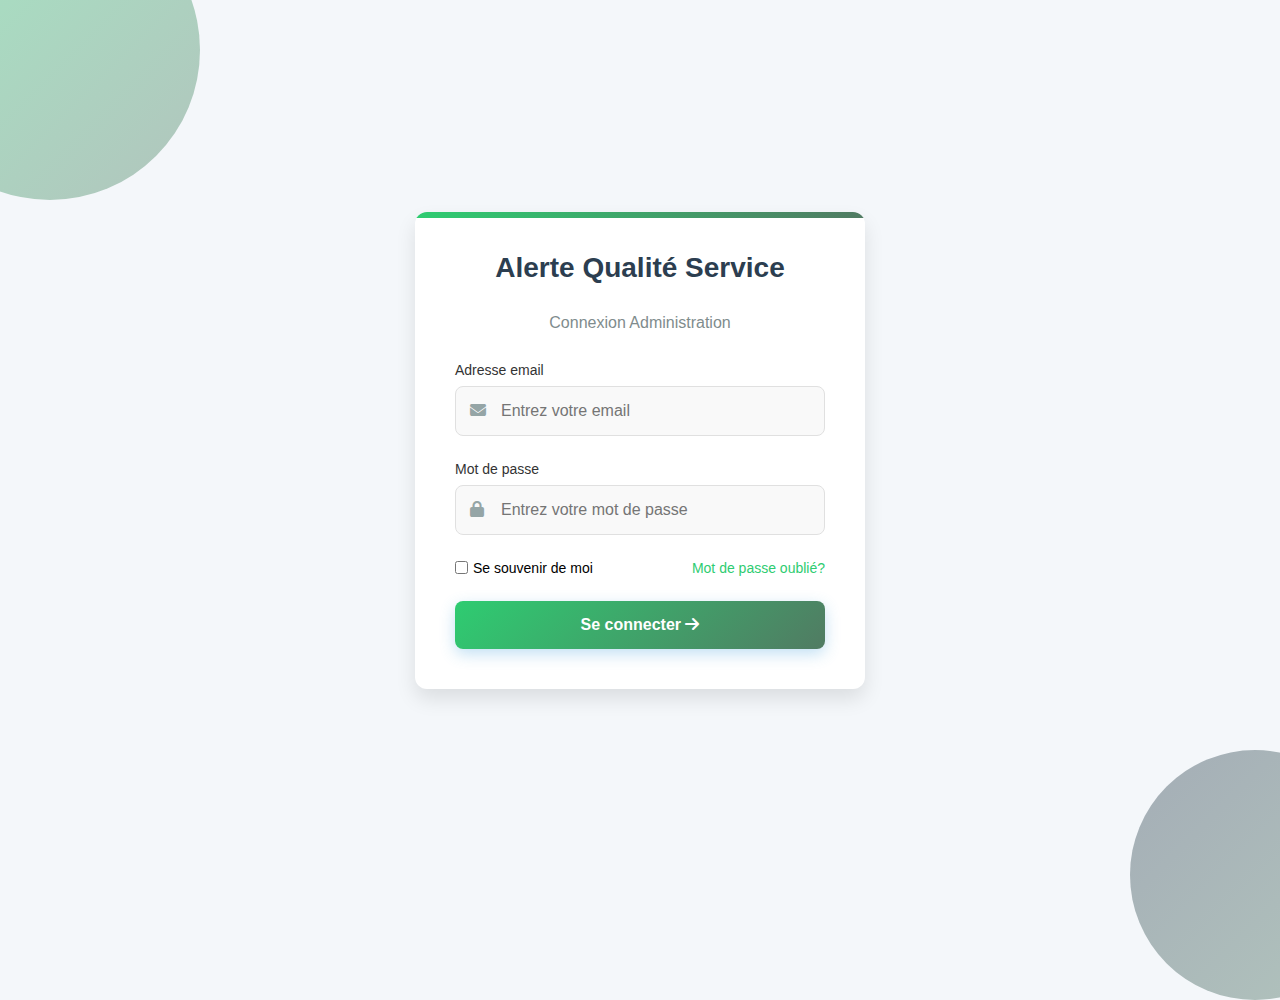
<file: login.html>
<!DOCTYPE html>
<html lang="fr">
<head>
    <meta charset="UTF-8">
    <meta name="viewport" content="width=device-width, initial-scale=1.0">
    <title>Connexion - Alerte-Qualité-Services Admin</title>
    <link rel="stylesheet" href="https://cdnjs.cloudflare.com/ajax/libs/font-awesome/6.4.0/css/all.min.css">
    <style>
        :root {
            --primary-color: #2ecc71;
            --primary-dark: #0c4725b7;
            --secondary-color: #2c3e50;
            --background-color: #f4f7fa;
            --text-color: #333;
            --error-color: #e74c3c;
            --success-color: #2ecc71;
            --shadow: 0 10px 20px rgba(0,0,0,0.1);
            --border-radius: 12px;
        }
        
        * {
            margin: 0;
            padding: 0;
            box-sizing: border-box;
            font-family: 'Segoe UI', Tahoma, Geneva, Verdana, sans-serif;
        }
        
        body {
            background: var(--background-color);
            display: flex;
            justify-content: center;
            align-items: center;
            min-height: 100vh;
            position: relative;
            overflow: hidden;
        }
        
        body::before {
            content: '';
            position: absolute;
            top: -100px;
            left: -100px;
            width: 300px;
            height: 300px;
            border-radius: 50%;
            background: linear-gradient(135deg, var(--primary-color), var(--primary-dark));
            opacity: 0.4;
            z-index: -1;
        }
        
        body::after {
            content: '';
            position: absolute;
            bottom: -100px;
            right: -100px;
            width: 250px;
            height: 250px;
            border-radius: 50%;
            background: linear-gradient(135deg, var(--secondary-color), var(--primary-dark));
            opacity: 0.4;
            z-index: -1;
        }

        .login-container {
            width: 100%;
            max-width: 450px;
            padding: 40px;
            background: white;
            border-radius: var(--border-radius);
            box-shadow: var(--shadow);
            position: relative;
            z-index: 1;
            overflow: hidden;
        }
        
        .login-container::before {
            content: '';
            position: absolute;
            top: 0;
            left: 0;
            right: 0;
            height: 6px;
            background: linear-gradient(90deg, var(--primary-color), var(--primary-dark));
            z-index: 2;
        }
        
        .logo {
            text-align: center;
            margin-bottom: 30px;
        }
        
        .logo-icon {
            font-size: 48px;
            background: linear-gradient(135deg, var(--primary-color), var(--primary-dark));
            -webkit-background-clip: text;
            -webkit-text-fill-color: transparent;
            margin-bottom: 15px;
            display: inline-block;
        }
        
        h2 {
            text-align: center;
            color: var(--secondary-color);
            font-size: 28px;
            margin-bottom: 30px;
            font-weight: 600;
        }
        
        .subtitle {
            text-align: center;
            color: #7f8c8d;
            font-size: 16px;
            margin-bottom: 30px;
        }
        
        .login-form {
            display: flex;
            flex-direction: column;
            gap: 25px;
        }
        
        .form-group {
            display: flex;
            flex-direction: column;
            gap: 8px;
            position: relative;
        }
        
        .form-group label {
            font-weight: 500;
            color: var(--text-color);
            font-size: 14px;
            transition: all 0.3s ease;
        }
        
        .form-group input {
            padding: 15px 15px 15px 45px;
            border: 1px solid #e0e0e0;
            border-radius: 8px;
            font-size: 16px;
            transition: all 0.3s ease;
            background-color: #f9f9f9;
        }
        
        .form-group input:focus {
            outline: none;
            border-color: var(--primary-color);
            box-shadow: 0 0 0 3px rgba(52, 152, 219, 0.2);
            background-color: white;
        }
        
        .form-group i {
            position: absolute;
            left: 15px;
            top: 40px;
            color: #95a5a6;
            transition: all 0.3s ease;
        }
        
        .form-group input:focus + i {
            color: var(--primary-color);
        }
        
        .remember-forgot {
            display: flex;
            justify-content: space-between;
            align-items: center;
            font-size: 14px;
        }
        
        .remember {
            display: flex;
            align-items: center;
            gap: 5px;
        }
        
        .remember input {
            accent-color: var(--primary-color);
        }
        
        .forgot-password {
            color: var(--primary-color);
            text-decoration: none;
            transition: all 0.3s ease;
        }
        
        .forgot-password:hover {
            color: var(--primary-dark);
            text-decoration: underline;
        }
        
        .btn-login {
            background: linear-gradient(135deg, var(--primary-color), var(--primary-dark));
            color: white;
            padding: 15px;
            border: none;
            border-radius: 8px;
            cursor: pointer;
            font-size: 16px;
            font-weight: 600;
            transition: all 0.3s ease;
            box-shadow: 0 5px 15px rgba(52, 152, 219, 0.3);
        }
        
        .btn-login:hover {
            transform: translateY(-2px);
            box-shadow: 0 7px 20px rgba(52, 152, 219, 0.4);
        }
        
        .btn-login:active {
            transform: translateY(0);
            box-shadow: 0 3px 10px rgba(52, 152, 219, 0.3);
        }
        
        .error-message {
            color: var(--error-color);
            text-align: center;
            margin-top: 15px;
            display: none;
            padding: 10px;
            background: rgba(231, 76, 60, 0.1);
            border-radius: 5px;
            font-size: 14px;
        }
        
        @media (max-width: 768px) {
            .login-container {
                padding: 30px 20px;
                margin: 20px;
                border-radius: 10px;
            }
            
            h2 {
                font-size: 24px;
            }
            
            .logo-icon {
                font-size: 40px;
            }
        }
        
        /* Animation */
        @keyframes fadeIn {
            from { opacity: 0; transform: translateY(20px); }
            to { opacity: 1; transform: translateY(0); }
        }
        
        .login-container {
            animation: fadeIn 0.6s ease-in-out;
        }
    </style>
</head>
<body>
    <div class="login-container">
        <div class="logo">
            <h2>Alerte Qualité Service</h2>
            <p class="subtitle">Connexion Administration</p>
        </div>
        
        <form id="loginForm" class="login-form">
            <div class="form-group">
                <label for="email">Adresse email</label>
                <input type="email" id="email" name="email" placeholder="Entrez votre email" required>
                <i class="fas fa-envelope"></i>
            </div>
            
            <div class="form-group">
                <label for="password">Mot de passe</label>
                <input type="password" id="password" name="password" placeholder="Entrez votre mot de passe" required>
                <i class="fas fa-lock"></i>
            </div>
            
            <div class="remember-forgot">
                <div class="remember">
                    <input type="checkbox" id="remember">
                    <label for="remember">Se souvenir de moi</label>
                </div>
                <a href="#" class="forgot-password">Mot de passe oublié?</a>
            </div>
            
            <button type="submit" class="btn-login">
                Se connecter <i class="fas fa-arrow-right"></i>
            </button>
            
            <div id="errorMessage" class="error-message"></div>
        </form>
    </div>

    <script>
        document.getElementById('loginForm').addEventListener('submit', function(e) {
            e.preventDefault();
            
            const formData = {
                email: document.getElementById('email').value,
                password: document.getElementById('password').value
            };

            // Effet visuel pour le bouton lors de l'envoi
            const button = document.querySelector('.btn-login');
            button.innerHTML = '<i class="fas fa-spinner fa-spin"></i> Connexion en cours...';
            button.disabled = true;

            fetch('backend/controllers/AuthController.php', {
                method: 'POST',
                headers: {
                    'Content-Type': 'application/json'
                },
                body: JSON.stringify(formData)
            })
            .then(response => response.json())
            .then(data => {
                if(data.token) {
                    // Effet de succès
                    button.innerHTML = '<i class="fas fa-check"></i> Connecté!';
                    button.style.background = 'linear-gradient(135deg, var(--success-color), #27ae60)';
                    
                    setTimeout(() => {
                        localStorage.setItem('adminToken', data.token);
                        window.location.href = 'admin.html';
                    }, 1000);
                } else {
                    // Réinitialiser le bouton
                    button.innerHTML = 'Se connecter <i class="fas fa-arrow-right"></i>';
                    button.disabled = false;
                    
                    // Afficher l'erreur
                    const errorEl = document.getElementById('errorMessage');
                    errorEl.style.display = 'block';
                    errorEl.innerHTML = `<i class="fas fa-exclamation-circle"></i> ${data.message || 'Identifiants incorrects'}`;
                    
                    // Animation d'erreur sur les champs
                    document.getElementById('email').style.borderColor = 'var(--error-color)';
                    document.getElementById('password').style.borderColor = 'var(--error-color)';
                    
                    setTimeout(() => {
                        document.getElementById('email').style.borderColor = '#e0e0e0';
                        document.getElementById('password').style.borderColor = '#e0e0e0';
                    }, 3000);
                }
            })
            .catch(error => {
                console.error('Erreur:', error);
                
                // Réinitialiser le bouton
                button.innerHTML = 'Se connecter <i class="fas fa-arrow-right"></i>';
                button.disabled = false;
                
                // Afficher l'erreur
                document.getElementById('errorMessage').style.display = 'block';
                document.getElementById('errorMessage').innerHTML = '<i class="fas fa-exclamation-triangle"></i> Problème de connexion au serveur';
            });
        });
        
        // Animation des champs lors du focus
        const inputs = document.querySelectorAll('input');
        inputs.forEach(input => {
            input.addEventListener('focus', function() {
                this.parentElement.querySelector('label').style.color = 'var(--primary-color)';
            });
            
            input.addEventListener('blur', function() {
                this.parentElement.querySelector('label').style.color = 'var(--text-color)';
            });
        });
    </script>
</body>
</html>
</file>
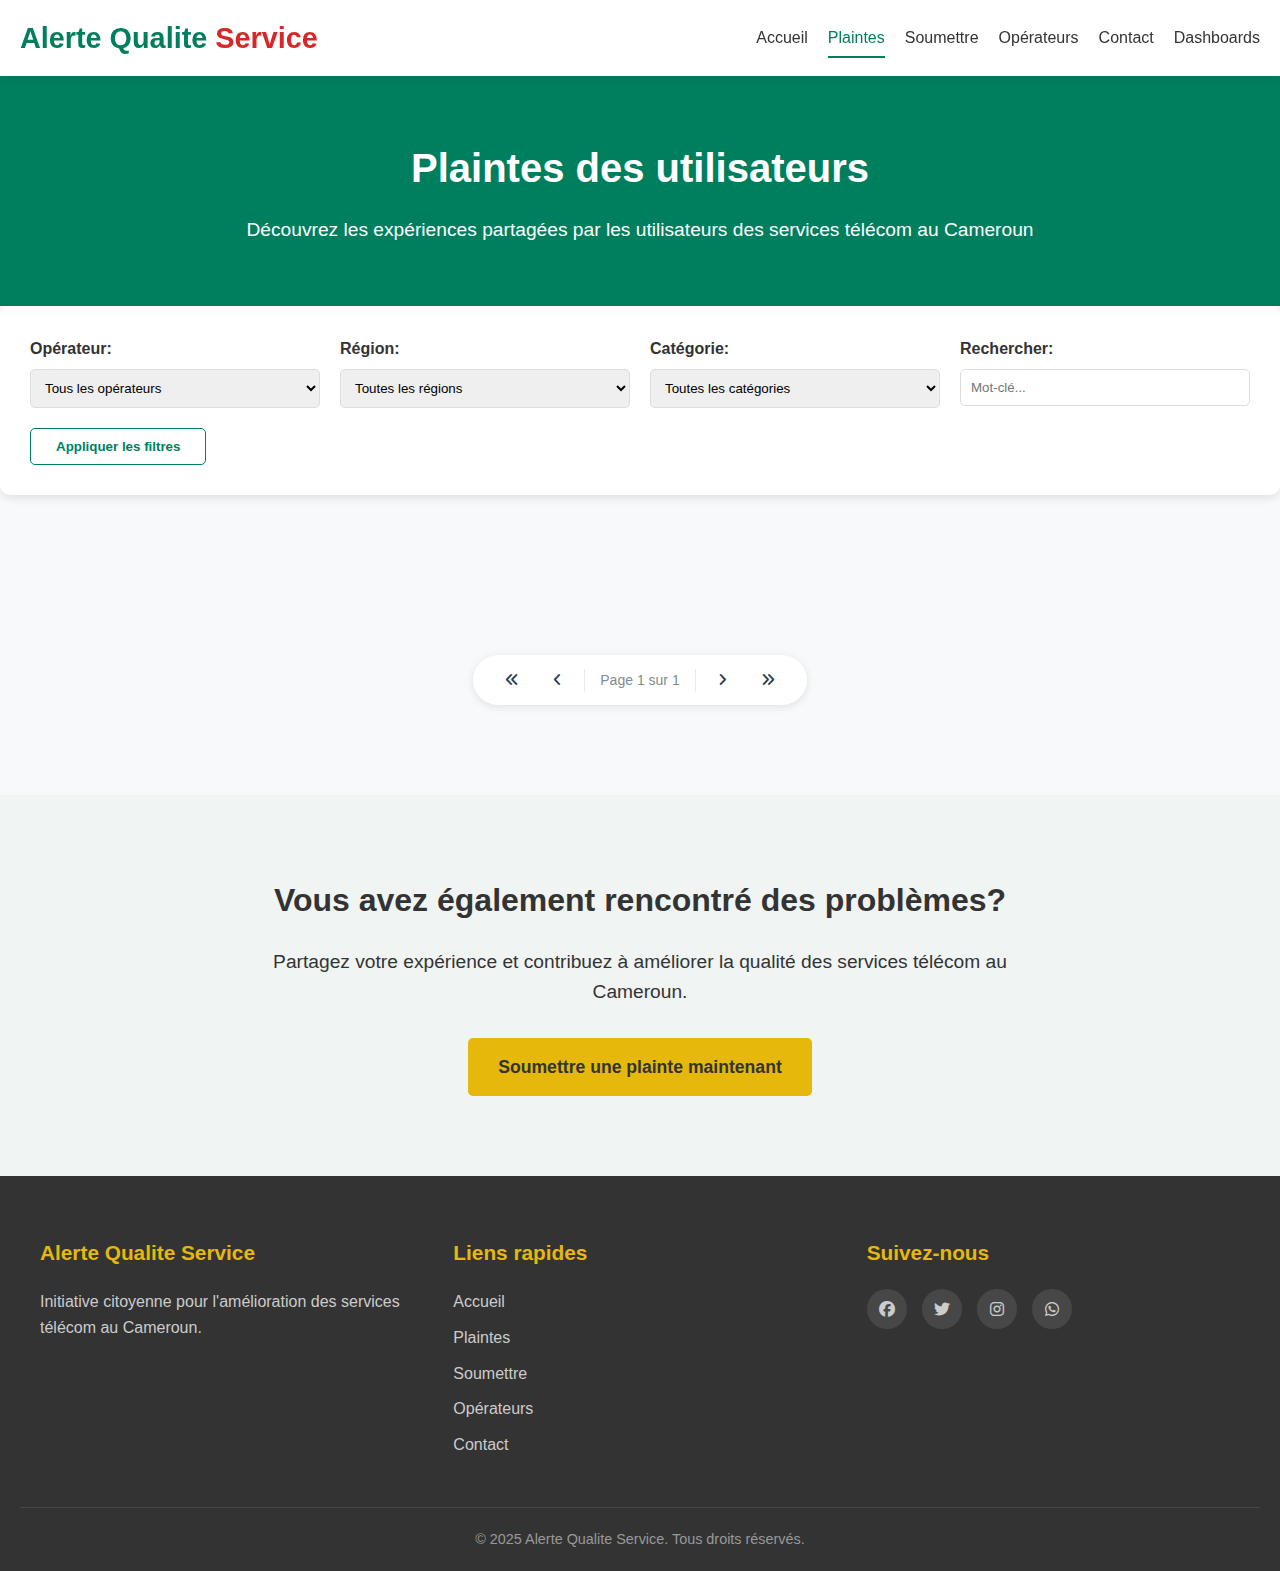
<file: plaintes.html>
<!DOCTYPE html>
<html lang="fr">
<head>
    <meta charset="UTF-8">
    <meta name="viewport" content="width=device-width, initial-scale=1.0">
    <title>Plaintes - Alerte Qualite Service</title>
    <link rel="stylesheet" href="styles.css">
    <link rel="stylesheet" href="https://cdnjs.cloudflare.com/ajax/libs/font-awesome/6.4.0/css/all.min.css">
    <style>
        /* Styles existants */
        /* ... existing code ... */

        /* Styles pour les réactions */
        .reaction-buttons {
            display: flex;
            gap: 15px;
            margin-top: 15px;
            padding: 10px;
            background: #f8f9fa;
            border-radius: 10px;
            box-shadow: 0 2px 4px rgba(0,0,0,0.05);
        }

        .reaction-button {
            display: flex;
            align-items: center;
            gap: 8px;
            padding: 8px 16px;
            border: 2px solid transparent;
            border-radius: 25px;
            cursor: pointer;
            transition: all 0.3s cubic-bezier(0.4, 0, 0.2, 1);
            font-size: 14px;
            font-weight: 500;
            background: white;
            box-shadow: 0 2px 4px rgba(0,0,0,0.05);
        }

        .reaction-button:hover {
            transform: translateY(-2px);
            box-shadow: 0 4px 8px rgba(0,0,0,0.1);
        }

        .reaction-button.like {
            color: #28a745;
            border-color: #28a745;
        }

        .reaction-button.dislike {
            color: #dc3545;
            border-color: #dc3545;
        }

        .reaction-button.active {
            color: white;
        }

        .reaction-button.like.active {
            background: #28a745;
        }

        .reaction-button.dislike.active {
            background: #dc3545;
        }

        .reaction-button i {
            font-size: 18px;
            transition: transform 0.3s ease;
        }

        .reaction-button:hover i {
            transform: scale(1.2);
        }

        .reaction-count {
            font-weight: 600;
            min-width: 24px;
            text-align: center;
            padding: 2px 6px;
            border-radius: 12px;
            background: rgba(0,0,0,0.05);
            transition: all 0.3s ease;
        }

        .reaction-button.active .reaction-count {
            background: rgba(255,255,255,0.2);
        }

        .reaction-stats {
            display: flex;
            gap: 20px;
            margin-top: 8px;
            font-size: 13px;
            color: #6c757d;
            padding: 0 10px;
        }

        .reaction-stats span {
            display: flex;
            align-items: center;
            gap: 5px;
        }

        .reaction-stats i {
            font-size: 14px;
        }

        /* Animation pour les réactions */
        @keyframes reactionPop {
            0% { transform: scale(1); }
            50% { transform: scale(1.2); }
            100% { transform: scale(1); }
        }

        .reaction-button:active i {
            animation: reactionPop 0.3s ease;
        }

        /* Style pour le conteneur des réactions */
        .complaint-reactions {
            margin-top: 15px;
            padding: 15px;
            background: #ffffff;
            border-radius: 10px;
            box-shadow: 0 2px 8px rgba(0,0,0,0.05);
        }

        /* Styles pour les commentaires */
        .complaint-comments {
            margin-top: 15px;
            padding: 15px;
            background: #f0f7ff;
            border-radius: 8px;
            box-shadow: 0 2px 8px rgba(0,0,0,0.05);
            border: 1px solid #e1eeff;
        }

        .complaint-comments h4 {
            color: #1a73e8;
            font-size: 16px;
            margin-bottom: 10px;
            padding-bottom: 8px;
            border-bottom: 2px solid #e1eeff;
            display: flex;
            align-items: center;
            gap: 6px;
        }

        .complaint-comments h4 i {
            color: #1a73e8;
        }

        .comments-list {
            max-height: 200px;
            overflow-y: auto;
            padding-right: 8px;
            margin-bottom: 15px;
        }

        .comments-list::-webkit-scrollbar {
            width: 4px;
        }

        .comments-list::-webkit-scrollbar-track {
            background: #f1f1f1;
            border-radius: 4px;
        }

        .comments-list::-webkit-scrollbar-thumb {
            background: #c1c1c1;
            border-radius: 4px;
        }

        .comment {
            background: #ffffff;
            border-radius: 8px;
            padding: 10px;
            margin-bottom: 10px;
            transition: transform 0.2s ease;
            border-left: 3px solid #1a73e8;
            box-shadow: 0 1px 3px rgba(26, 115, 232, 0.1);
        }

        .comment:hover {
            transform: translateX(5px);
            box-shadow: 0 4px 8px rgba(26, 115, 232, 0.15);
        }

        .comment-header {
            margin-bottom: 6px;
        }

        .comment-header strong {
            font-size: 14px;
        }

        .comment-header small {
            font-size: 11px;
        }

        .comment-content {
            font-size: 13px;
            padding: 8px;
            line-height: 1.4;
        }

        .comment-form {
            background: #ffffff;
            padding: 12px;
            border-radius: 8px;
            box-shadow: 0 1px 3px rgba(26, 115, 232, 0.1);
            border: 1px solid #e1eeff;
        }

        .comment-form input,
        .comment-form textarea {
            padding: 8px;
            margin-bottom: 10px;
            font-size: 13px;
        }

        .comment-form textarea {
            min-height: 60px;
        }

        .comment-form button {
            padding: 8px 15px;
            font-size: 13px;
        }

        .no-comments {
            padding: 12px;
            font-size: 13px;
        }

        .no-comments i {
            font-size: 20px;
            margin-bottom: 6px;
        }

        /* Animation pour les nouveaux commentaires */
        @keyframes slideIn {
            from {
                opacity: 0;
                transform: translateY(20px);
            }
            to {
                opacity: 1;
                transform: translateY(0);
            }
        }

        .comment.new-comment {
            animation: slideIn 0.3s ease-out;
        }

        /* Styles pour la pagination */
        .pagination-container {
            display: flex;
            justify-content: center;
            align-items: center;
            margin: 30px 0;
            gap: 15px;
        }

        .pagination {
            display: flex;
            align-items: center;
            gap: 10px;
            background: white;
            padding: 10px 20px;
            border-radius: 50px;
            box-shadow: 0 2px 8px rgba(0,0,0,0.1);
        }

        .pagination-button {
            background: none;
            border: none;
            color: #2c3e50;
            padding: 8px 12px;
            border-radius: 8px;
            cursor: pointer;
            transition: all 0.3s ease;
            font-weight: 500;
            display: flex;
            align-items: center;
            gap: 5px;
        }

        .pagination-button:hover:not(:disabled) {
            background: #f8f9fa;
            transform: translateY(-2px);
        }

        .pagination-button:disabled {
            color: #bdc3c7;
            cursor: not-allowed;
        }

        .pagination-button.active {
            background: #3498db;
            color: white;
        }

        .pagination-button i {
            font-size: 14px;
        }

        .page-info {
            color: #7f8c8d;
            font-size: 14px;
            padding: 0 15px;
            border-left: 1px solid #e9ecef;
            border-right: 1px solid #e9ecef;
        }

        .items-per-page {
            display: flex;
            align-items: center;
            gap: 10px;
            background: white;
            padding: 8px 15px;
            border-radius: 8px;
            box-shadow: 0 2px 8px rgba(0,0,0,0.1);
        }

        .items-per-page select {
            border: 1px solid #e9ecef;
            padding: 5px 10px;
            border-radius: 6px;
            font-size: 14px;
            color: #2c3e50;
            cursor: pointer;
            transition: all 0.3s ease;
        }

        .items-per-page select:focus {
            border-color: #3498db;
            outline: none;
            box-shadow: 0 0 0 3px rgba(52, 152, 219, 0.1);
        }

        .loading-overlay {
            position: fixed;
            top: 0;
            left: 0;
            right: 0;
            bottom: 0;
            background: rgba(255, 255, 255, 0.8);
            display: flex;
            justify-content: center;
            align-items: center;
            z-index: 1000;
            opacity: 0;
            visibility: hidden;
            transition: all 0.3s ease;
        }

        .loading-overlay.active {
            opacity: 1;
            visibility: visible;
        }

        .loading-spinner {
            width: 50px;
            height: 50px;
            border: 3px solid #f3f3f3;
            border-top: 3px solid #3498db;
            border-radius: 50%;
            animation: spin 1s linear infinite;
        }

        @keyframes spin {
            0% { transform: rotate(0deg); }
            100% { transform: rotate(360deg); }
        }
    </style>
</head>
<body>
    <header>
        <div class="logo">
            <h1>Alerte Qualite <span>Service</span></h1>
        </div>
        <nav>
            <div class="menu-toggle">
                <i class="fas fa-bars"></i>
            </div>
            <ul class="nav-menu">
                <li><a href="index.html">Accueil</a></li>
                <li><a href="plaintes.html" class="active">Plaintes</a></li>
                <li><a href="soumettre.html">Soumettre</a></li>
                <li><a href="operateurs.html">Opérateurs</a></li>
                <li><a href="contact.html">Contact</a></li>
                <li><a href="login.html">Dashboards</a></li>
            </ul>
        </nav>
    </header>

    <div class="page-header">
        <h2>Plaintes des utilisateurs</h2>
        <p>Découvrez les expériences partagées par les utilisateurs des services télécom au Cameroun</p>
    </div>

    <section class="complaints-filters">
        <div class="filter-container">
            <div class="filter-group">
                <label for="filter-operator">Opérateur:</label>
                <select id="filter-operator">
                    <option value="tous">Tous les opérateurs</option>
                    <option value="MTN">MTN Cameroun</option>
                    <option value="Orange">Orange Cameroun</option>
                    <option value="Nexttel">Nexttel</option>
                    <option value="Camtel">Camtel</option>
                    <option value="Autre">Autre</option>
                </select>
            </div>
            <div class="filter-group">
                <label for="filter-region">Région:</label>
                <select id="filter-region">
                    <option value="toutes">Toutes les régions</option>
                    <option value="Adamaoua">Adamaoua</option>
                    <option value="Centre">Centre</option>
                    <option value="Est">Est</option>
                    <option value="Extrême-Nord">Extrême-Nord</option>
                    <option value="Littoral">Littoral</option>
                    <option value="Nord">Nord</option>
                    <option value="Nord-Ouest">Nord-Ouest</option>
                    <option value="Ouest">Ouest</option>
                    <option value="Sud">Sud</option>
                    <option value="Sud-Ouest">Sud-Ouest</option>
                </select>
            </div>
            <div class="filter-group">
                <label for="filter-category">Catégorie:</label>
                <select id="filter-category">
                    <option value="toutes">Toutes les catégories</option>
                    <option value="Couverture réseau">Couverture réseau</option>
                    <option value="Vitesse Internet">Vitesse Internet</option>
                    <option value="Facturation">Facturation</option>
                    <option value="Service client">Service client</option>
                    <option value="Qualité des appels">Qualité des appels</option>
                    <option value="Données mobiles">Données mobiles</option>
                    <option value="SMS/MMS">SMS/MMS</option>
                    <option value="Coupures">Coupures de service</option>
                    <option value="Autre">Autre</option>
                </select>
            </div>
            <div class="filter-group">
                <label for="search-complaints">Rechercher:</label>
                <input type="text" id="search-complaints" placeholder="Mot-clé...">
            </div>
        </div>
        <button id="apply-filters" class="btn btn-secondary">Appliquer les filtres</button>
    </section>

    <section class="complaints-list">
        <div class="complaints-container" id="complaints-list">
            <div id="loading-indicator" style="display: none; text-align: center; padding: 20px;">
                <i class="fas fa-spinner fa-spin"></i> Chargement des plaintes...
            </div>
            <div id="error-message" style="display: none; text-align: center; padding: 20px; color: red;">
            </div>
        </div>

        <div class="pagination-container">
        <div class="pagination">
                <button class="pagination-button" id="first-page" onclick="goToPage(1)">
                    <i class="fas fa-angle-double-left"></i>
                </button>
                <button class="pagination-button" id="prev-page" onclick="goToPage(currentPage - 1)">
                    <i class="fas fa-angle-left"></i>
                </button>
                <div class="page-info">
                    Page <span id="current-page">1</span> sur <span id="total-pages">1</span>
                </div>
                <button class="pagination-button" id="next-page" onclick="goToPage(currentPage + 1)">
                    <i class="fas fa-angle-right"></i>
                </button>
                <button class="pagination-button" id="last-page" onclick="goToPage(totalPages)">
                    <i class="fas fa-angle-double-right"></i>
                </button>
            </div>
        </div>

        <div class="loading-overlay">
            <div class="loading-spinner"></div>
        </div>
    </section>

    <section class="cta">
        <h2>Vous avez également rencontré des problèmes?</h2>
        <p>Partagez votre expérience et contribuez à améliorer la qualité des services télécom au Cameroun.</p>
        <a href="soumettre.html" class="btn btn-large">Soumettre une plainte maintenant</a>
    </section>

    <footer>
        <div class="footer-container">
            <div class="footer-section">
                <h3>Alerte Qualite Service</h3>
                <p>Initiative citoyenne pour l'amélioration des services télécom au Cameroun.</p>
            </div>
            <div class="footer-section">
                <h3>Liens rapides</h3>
                <ul>
                    <li><a href="index.html">Accueil</a></li>
                    <li><a href="plaintes.html">Plaintes</a></li>
                    <li><a href="soumettre.html">Soumettre</a></li>
                    <li><a href="operateurs.html">Opérateurs</a></li>
                    <li><a href="contact.html">Contact</a></li>
                </ul>
            </div>
            <div class="footer-section">
                <h3>Suivez-nous</h3>
                <div class="social-icons">
                    <a href="#"><i class="fab fa-facebook"></i></a>
                    <a href="#"><i class="fab fa-twitter"></i></a>
                    <a href="#"><i class="fab fa-instagram"></i></a>
                    <a href="#"><i class="fab fa-whatsapp"></i></a>
                </div>
            </div>
        </div>
        <div class="copyright">
            <p>&copy; 2025 Alerte Qualite Service. Tous droits réservés.</p>
        </div>
    </footer>

    <script>
        // Variables globales pour la pagination
        let currentPage = 1;
        let totalPages = 1;
        let itemsPerPage = 2;
        let allPlaintes = [];

        // Fonction pour formater la date
        function formatDate(dateString) {
            const options = { day: '2-digit', month: '2-digit', year: 'numeric' };
            return new Date(dateString).toLocaleDateString('fr-FR', options);
        }

        // Fonction pour créer une carte de plainte
        function createComplaintCard(complaint) {
            return `
                <div class="complaint-card" data-id="${complaint.id}">
                    <div class="complaint-header">
                        <h3>${complaint.type_plainte}</h3>
                        <div class="complaint-meta">
                            <span class="operator"><i class="fas fa-broadcast-tower"></i> ${complaint.operateur_nom}</span>
                            <span class="location"><i class="fas fa-map-marker-alt"></i> ${complaint.region}, ${complaint.ville}</span>
                            <span class="date"><i class="far fa-calendar-alt"></i> ${formatDate(complaint.date_plainte)}</span>
                            <span class="status"><i class="fas fa-info-circle"></i> ${complaint.statut}</span>
                        </div>
                    </div>
                    <div class="complaint-body">
                        <p>${complaint.description}</p>
                    </div>
                    <div class="complaint-footer">
                        <div class="category-tag">${complaint.type_plainte}</div>
                        <div class="plaignant-info">
                            <small>Par: ${complaint.nom_plaignant}</small>
                        </div>
                    </div>
                    <div class="complaint-reactions">
                        <div class="reaction-stats">
                            <span class="likes"><i class="fas fa-thumbs-up"></i> <span class="likes-count">0</span></span>
                            <span class="dislikes"><i class="fas fa-thumbs-down"></i> <span class="dislikes-count">0</span></span>
                        </div>
                        <div class="reaction-buttons">
                            <button class="btn-reaction like" onclick="reactToComplaint(${complaint.id}, 'like')">
                                <i class="fas fa-thumbs-up"></i> J'approuve
                            </button>
                            <button class="btn-reaction dislike" onclick="reactToComplaint(${complaint.id}, 'dislike')">
                                <i class="fas fa-thumbs-down"></i> Je désapprouve
                            </button>
                        </div>
                    </div>
                    <div class="complaint-comments">
                        <h4><i class="fas fa-comments"></i> Commentaires</h4>
                        <div class="comments-list" id="comments-${complaint.id}">
                            <!-- Les commentaires seront chargés ici -->
                        </div>
                        <div class="comment-form">
                            <input type="text" id="comment-name-${complaint.id}" placeholder="Votre nom" required>
                            <input type="email" id="comment-email-${complaint.id}" placeholder="Votre email" required>
                            <textarea id="comment-content-${complaint.id}" placeholder="Partagez votre point de vue..." required></textarea>
                            <button onclick="addComment(${complaint.id})">
                                <i class="fas fa-paper-plane"></i> Publier
                            </button>
                        </div>
                    </div>
                </div>
            `;
        }

        // Fonction pour réagir à une plainte
        async function reactToComplaint(plainteId, reaction) {
            try {
                const response = await fetch('backend/controllers/CommentaireController.php', {
                    method: 'POST',
                    headers: {
                        'Content-Type': 'application/json',
                    },
                    body: JSON.stringify({
                        plainte_id: plainteId,
                        nom_utilisateur: 'Anonyme',
                        email: 'anonyme@example.com',
                        contenu: `Réaction: ${reaction}`,
                        type_reaction: reaction
                    })
                });

                const data = await response.json();
                if (data.success) {
                    loadReactionStats(plainteId);
                } else {
                    alert('Erreur lors de l\'enregistrement de la réaction');
                }
            } catch (error) {
                console.error('Erreur:', error);
                alert('Erreur lors de l\'enregistrement de la réaction');
            }
        }

        // Fonction pour ajouter un commentaire
        async function addComment(plainteId) {
            const nameInput = document.getElementById(`comment-name-${plainteId}`);
            const emailInput = document.getElementById(`comment-email-${plainteId}`);
            const contentInput = document.getElementById(`comment-content-${plainteId}`);

            if (!nameInput.value || !emailInput.value || !contentInput.value) {
                showAlert('Veuillez remplir tous les champs', 'warning');
                return;
            }

            try {
                const response = await fetch('backend/controllers/CommentaireController.php', {
                    method: 'POST',
                    headers: {
                        'Content-Type': 'application/json',
                    },
                    body: JSON.stringify({
                        plainte_id: plainteId,
                        nom_utilisateur: nameInput.value,
                        email: emailInput.value,
                        contenu: contentInput.value,
                        type_reaction: 'neutre'
                    })
                });

                const data = await response.json();
                if (data.success) {
                    // Ajouter le nouveau commentaire avec animation
                    const commentsContainer = document.getElementById(`comments-${plainteId}`);
                    const newComment = document.createElement('div');
                    newComment.className = 'comment new-comment';
                    newComment.innerHTML = `
                        <div class="comment-header">
                            <strong><i class="fas fa-user"></i> ${nameInput.value}</strong>
                            <small><i class="far fa-clock"></i> ${formatDate(new Date())}</small>
                        </div>
                        <div class="comment-content">
                            ${contentInput.value}
                        </div>
                    `;
                    commentsContainer.insertBefore(newComment, commentsContainer.firstChild);

                    // Réinitialiser le formulaire
                    nameInput.value = '';
                    emailInput.value = '';
                    contentInput.value = '';

                    showAlert('Commentaire ajouté avec succès !', 'success');
                } else {
                    showAlert('Erreur lors de l\'ajout du commentaire', 'error');
                }
            } catch (error) {
                console.error('Erreur:', error);
                showAlert('Erreur lors de l\'ajout du commentaire', 'error');
            }
        }

        // Fonction pour charger les commentaires
        async function loadComments(plainteId) {
            try {
                const response = await fetch(`backend/controllers/CommentaireController.php?plainte_id=${plainteId}`);
                const data = await response.json();
                
                if (data.success) {
                    const commentsContainer = document.getElementById(`comments-${plainteId}`);
                    commentsContainer.innerHTML = '';
                    
                    if (data.records.length === 0) {
                        commentsContainer.innerHTML = `
                            <div class="no-comments">
                                <i class="fas fa-comment-slash"></i>
                                <p>Aucun commentaire pour le moment</p>
                                <small>Soyez le premier à commenter !</small>
                            </div>
                        `;
                    } else {
                        data.records.forEach(comment => {
                            commentsContainer.innerHTML += `
                                <div class="comment">
                                    <div class="comment-header">
                                        <strong><i class="fas fa-user"></i> ${comment.nom_utilisateur}</strong>
                                        <small><i class="far fa-clock"></i> ${formatDate(comment.date_commentaire)}</small>
                                    </div>
                                    <div class="comment-content">
                                        ${comment.contenu}
                                    </div>
                                </div>
                            `;
                        });
                    }
                }
            } catch (error) {
                console.error('Erreur lors du chargement des commentaires:', error);
            }
        }

        // Fonction pour charger les statistiques des réactions
        async function loadReactionStats(plainteId) {
            try {
                const response = await fetch(`backend/controllers/CommentaireController.php?plainte_id=${plainteId}&stats=true`);
                const data = await response.json();
                
                if (data.success && data.stats) {
                    const card = document.querySelector(`.complaint-card[data-id="${plainteId}"]`);
                    const likesCount = card.querySelector('.likes-count');
                    const dislikesCount = card.querySelector('.dislikes-count');
                    
                    let likes = 0;
                    let dislikes = 0;
                    
                    data.stats.forEach(stat => {
                        if (stat.type_reaction === 'like') likes = stat.total;
                        if (stat.type_reaction === 'dislike') dislikes = stat.total;
                    });
                    
                    likesCount.textContent = likes;
                    dislikesCount.textContent = dislikes;
                }
            } catch (error) {
                console.error('Erreur lors du chargement des statistiques:', error);
            }
        }

        // Fonction pour charger les plaintes avec pagination
        async function loadPlaintes() {
            showLoading(true);
            try {
                const response = await fetch('backend/controllers/PlainteController.php');
                if (!response.ok) {
                    throw new Error(`Erreur HTTP: ${response.status}`);
                }
                
                const data = await response.json();
                
                if (data.success && data.records) {
                    allPlaintes = data.records;
                    totalPages = Math.ceil(allPlaintes.length / itemsPerPage);
                    updatePagination();
                    displayCurrentPage();
                } else {
                    throw new Error(data.message || 'Erreur lors du chargement des plaintes');
                }
            } catch (error) {
                console.error('Erreur lors du chargement des plaintes:', error);
                showAlert('Impossible de charger les plaintes. Veuillez réessayer plus tard.', 'error');
            } finally {
                showLoading(false);
            }
        }

        // Fonction pour afficher la page courante
        function displayCurrentPage() {
            const startIndex = (currentPage - 1) * itemsPerPage;
            const endIndex = startIndex + itemsPerPage;
            const currentPlaintes = allPlaintes.slice(startIndex, endIndex);
            
            const complaintsList = document.getElementById('complaints-list');
            complaintsList.innerHTML = '';
            
            if (currentPlaintes.length === 0) {
                complaintsList.innerHTML = '<div class="no-complaints">Aucune plainte trouvée</div>';
            } else {
                currentPlaintes.forEach(complaint => {
                    complaintsList.innerHTML += createComplaintCard(complaint);
                    loadComments(complaint.id);
                    loadReactionStats(complaint.id);
                });
            }
        }

        // Fonction pour mettre à jour la pagination
        function updatePagination() {
            document.getElementById('current-page').textContent = currentPage;
            document.getElementById('total-pages').textContent = totalPages;
            
            document.getElementById('first-page').disabled = currentPage === 1;
            document.getElementById('prev-page').disabled = currentPage === 1;
            document.getElementById('next-page').disabled = currentPage === totalPages;
            document.getElementById('last-page').disabled = currentPage === totalPages;
        }

        // Fonction pour changer de page
        function goToPage(page) {
            if (page < 1 || page > totalPages) return;
            currentPage = page;
            updatePagination();
            displayCurrentPage();
            window.scrollTo({ top: 0, behavior: 'smooth' });
        }

        // Fonction pour afficher/masquer le loading
        function showLoading(show) {
            const overlay = document.querySelector('.loading-overlay');
            if (show) {
                overlay.classList.add('active');
            } else {
                overlay.classList.remove('active');
            }
        }

        // Modifier la fonction applyFilters pour prendre en compte la pagination
        function applyFilters() {
            const operator = document.getElementById('filter-operator').value;
            const region = document.getElementById('filter-region').value;
            const category = document.getElementById('filter-category').value;
            const search = document.getElementById('search-complaints').value.toLowerCase();

            const filteredPlaintes = allPlaintes.filter(complaint => {
                const operatorMatch = operator === 'tous' || complaint.operateur_nom.includes(operator);
                const regionMatch = region === 'toutes' || complaint.region.includes(region);
                const categoryMatch = category === 'toutes' || complaint.type_plainte === category;
                const searchMatch = !search || 
                    complaint.description.toLowerCase().includes(search) ||
                    complaint.nom_plaignant.toLowerCase().includes(search);

                return operatorMatch && regionMatch && categoryMatch && searchMatch;
            });

            allPlaintes = filteredPlaintes;
            currentPage = 1;
            totalPages = Math.ceil(allPlaintes.length / itemsPerPage);
            updatePagination();
            displayCurrentPage();
        }

        // Charger les plaintes au chargement de la page
        document.addEventListener('DOMContentLoaded', loadPlaintes);

        // Recharger les plaintes toutes les 30 secondes seulement si la page est visible
        let refreshInterval;
        document.addEventListener('visibilitychange', function() {
            if (document.hidden) {
                clearInterval(refreshInterval);
            } else {
                loadPlaintes();
                refreshInterval = setInterval(loadPlaintes, 30000);
            }
        });

        // Fonction pour gérer les réactions
        async function handleReaction(plainteId, type) {
            try {
                const email = localStorage.getItem('userEmail');
                if (!email) {
                    showAlert('Veuillez vous connecter pour réagir', 'warning');
                    return;
                }

                const response = await fetch('backend/controllers/ReactionController.php?action=add', {
                    method: 'POST',
                    headers: {
                        'Content-Type': 'application/json'
                    },
                    body: JSON.stringify({
                        plainte_id: plainteId,
                        email: email,
                        type_reaction: type
                    })
                });

                const data = await response.json();
                if (data.status === 'success') {
                    updateReactionUI(plainteId);
                } else {
                    showAlert(data.message, 'error');
                }
            } catch (error) {
                console.error('Erreur lors de la réaction:', error);
                showAlert('Erreur lors de la réaction', 'error');
            }
        }

        // Fonction pour mettre à jour l'interface des réactions
        async function updateReactionUI(plainteId) {
            try {
                const email = localStorage.getItem('userEmail');
                if (!email) return;

                // Récupérer les statistiques
                const statsResponse = await fetch(`backend/controllers/ReactionController.php?action=stats&plainte_id=${plainteId}`);
                const statsData = await statsResponse.json();
                
                if (statsData.status === 'success') {
                    const stats = statsData.data;
                    const likeCount = stats.find(s => s.type_reaction === 'like')?.total || 0;
                    const dislikeCount = stats.find(s => s.type_reaction === 'dislike')?.total || 0;

                    document.getElementById(`like-count-${plainteId}`).textContent = likeCount;
                    document.getElementById(`dislike-count-${plainteId}`).textContent = dislikeCount;
                }

                // Vérifier la réaction de l'utilisateur
                const checkResponse = await fetch(`backend/controllers/ReactionController.php?action=check&plainte_id=${plainteId}&email=${email}`);
                const checkData = await checkResponse.json();
                
                if (checkData.status === 'success') {
                    const userReaction = checkData.data.type_reaction;
                    
                    // Mettre à jour l'apparence des boutons
                    const likeButton = document.querySelector(`#like-count-${plainteId}`).parentElement;
                    const dislikeButton = document.querySelector(`#dislike-count-${plainteId}`).parentElement;

                    likeButton.classList.remove('active');
                    dislikeButton.classList.remove('active');

                    if (userReaction === 'like') {
                        likeButton.classList.add('active');
                    } else if (userReaction === 'dislike') {
                        dislikeButton.classList.add('active');
                    }
                }
            } catch (error) {
                console.error('Erreur lors de la mise à jour des réactions:', error);
            }
        }
    </script>
</body>
</html>
</file>
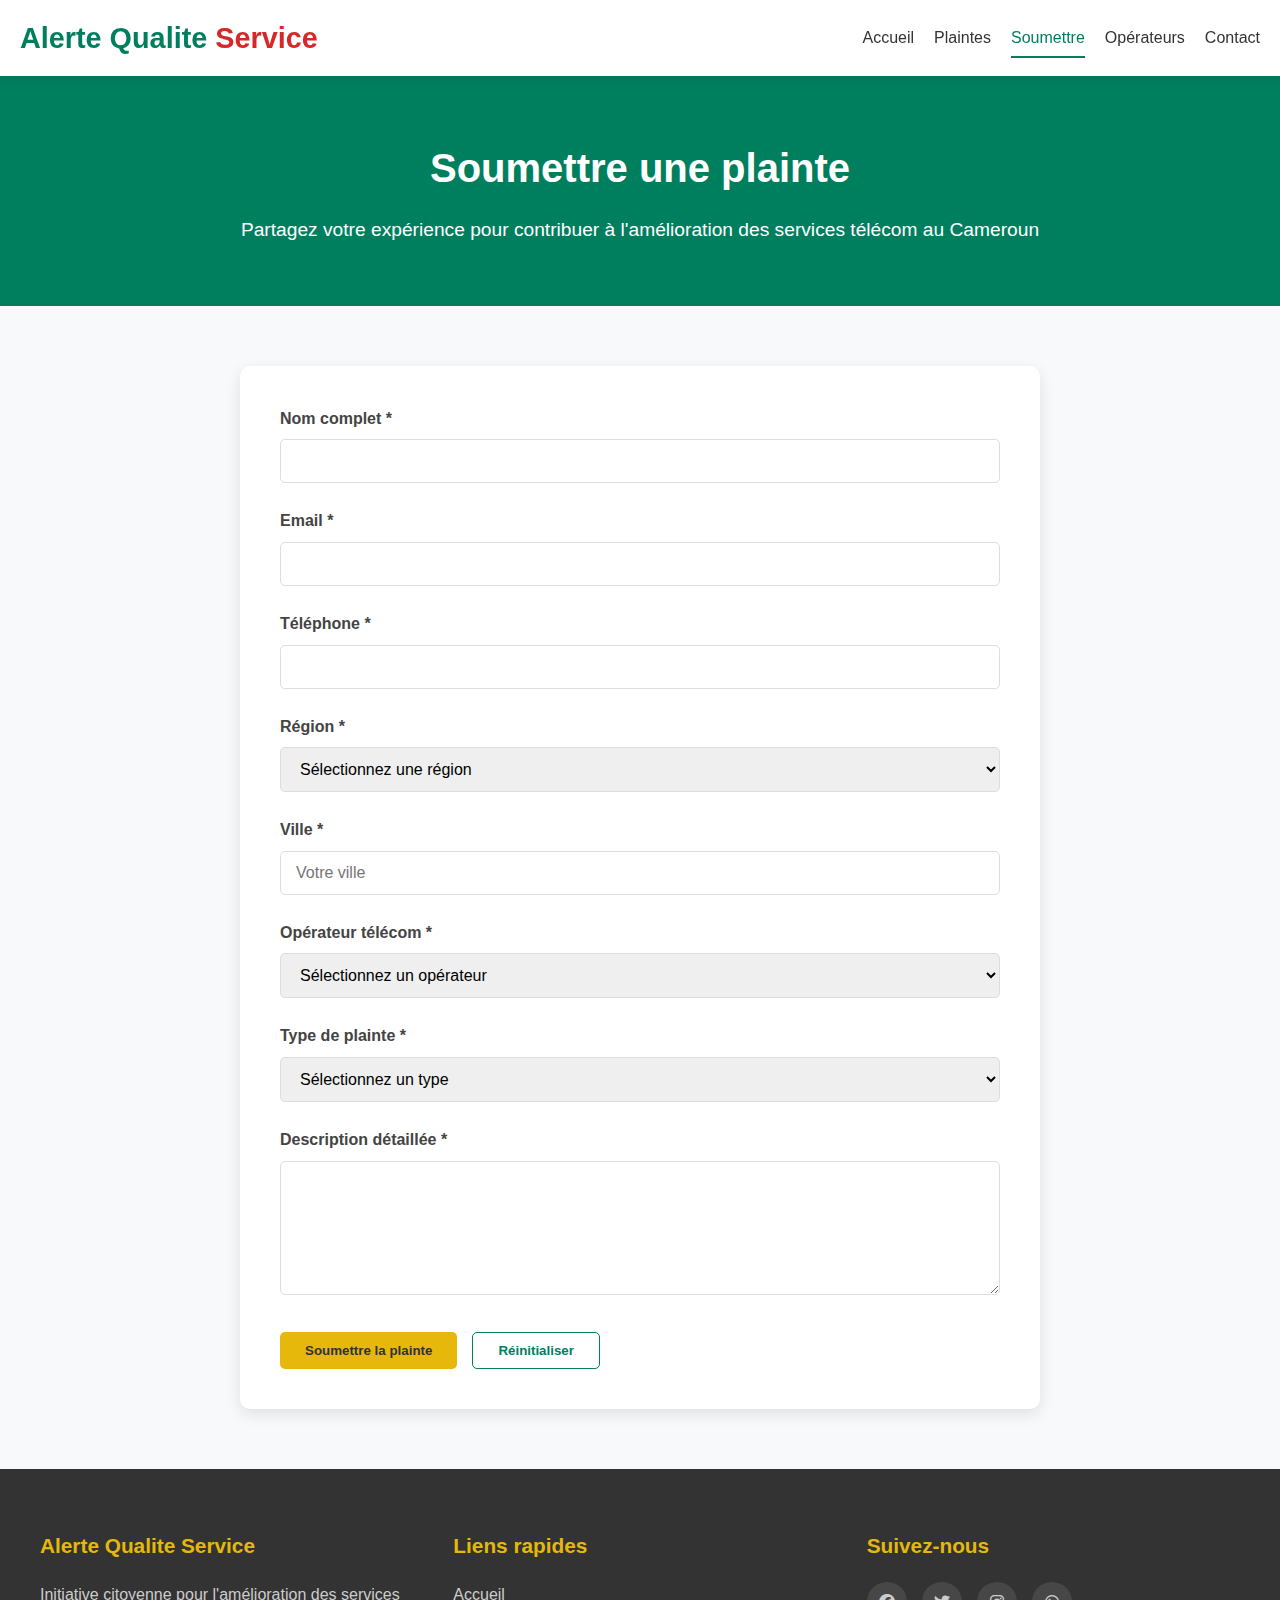
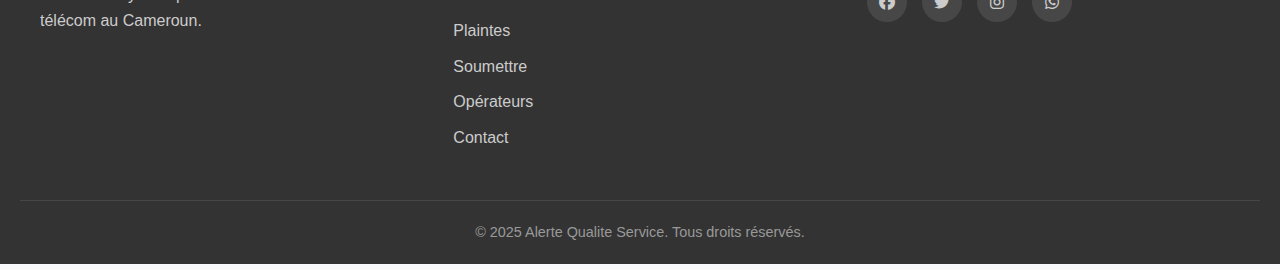
<file: soumettre.html>
<!DOCTYPE html>
<html lang="fr">
<head>
    <meta charset="UTF-8">
    <meta name="viewport" content="width=device-width, initial-scale=1.0">
    <title>Soumettre une plainte - Alerte Qualite Service</title>
    <link rel="stylesheet" href="styles.css">
    <link rel="stylesheet" href="https://cdnjs.cloudflare.com/ajax/libs/font-awesome/6.4.0/css/all.min.css">
</head>
<body>
    <header>
        <div class="logo">
            <h1>Alerte Qualite <span>Service</span></h1>
        </div>
        <nav>
            <div class="menu-toggle">
                <i class="fas fa-bars"></i>
            </div>
            <ul class="nav-menu">
                <li><a href="index.html">Accueil</a></li>
                <li><a href="plaintes.html">Plaintes</a></li>
                <li><a href="soumettre.html" class="active">Soumettre</a></li>
                <li><a href="operateurs.html">Opérateurs</a></li>
                <li><a href="contact.html">Contact</a></li>
            </ul>
        </nav>
    </header>

    <div class="page-header">
        <h2>Soumettre une plainte</h2>
        <p>Partagez votre expérience pour contribuer à l'amélioration des services télécom au Cameroun</p>
    </div>

    <section class="complaint-form">
        <div class="form-container">
            <form id="complainForm">
                <div class="form-group">
                    <label for="nom_plaignant">Nom complet *</label>
                    <input type="text" id="nom_plaignant" name="nom_plaignant" required>
                </div>

                <div class="form-group">
                    <label for="email">Email *</label>
                    <input type="email" id="email" name="email" required>
                </div>

                <div class="form-group">
                    <label for="telephone">Téléphone *</label>
                    <input type="tel" id="telephone" name="telephone" required>
                </div>

                <div class="form-group">
                    <label for="region">Région *</label>
                    <select id="region" name="region" required>
                        <option value="">Sélectionnez une région</option>
                        <option value="Adamaoua">Adamaoua</option>
                        <option value="Centre">Centre</option>
                        <option value="Est">Est</option>
                        <option value="Extrême-Nord">Extrême-Nord</option>
                        <option value="Littoral">Littoral</option>
                        <option value="Nord">Nord</option>
                        <option value="Nord-Ouest">Nord-Ouest</option>
                        <option value="Ouest">Ouest</option>
                        <option value="Sud">Sud</option>
                        <option value="Sud-Ouest">Sud-Ouest</option>
                    </select>
                </div>

                <div class="form-group">
                    <label for="ville">Ville *</label>
                    <input type="text" id="ville" name="ville" placeholder="Votre ville" required>
                </div>

                <div class="form-group">
                    <label for="operateur_id">Opérateur télécom *</label>
                    <select id="operateur_id" name="operateur_id" required>
                        <option value="">Sélectionnez un opérateur</option>
                        <option value="1">MTN Cameroun</option>
                        <option value="2">Orange Cameroun</option>
                        <option value="3">Camtel</option>
                        <option value="4">Nexttel</option>
                    </select>
                </div>

                <div class="form-group">
                    <label for="type_plainte">Type de plainte *</label>
                    <select id="type_plainte" name="type_plainte" required>
                        <option value="">Sélectionnez un type</option>
                        <option value="Couverture réseau">Couverture réseau</option>
                        <option value="Vitesse Internet">Vitesse Internet</option>
                        <option value="Facturation">Facturation</option>
                        <option value="Service client">Service client</option>
                        <option value="Qualité des appels">Qualité des appels</option>
                        <option value="Données mobiles">Données mobiles</option>
                        <option value="SMS/MMS">SMS/MMS</option>
                        <option value="Coupures">Coupures de service</option>
                        <option value="Autre">Autre</option>
                    </select>
                </div>

                <div class="form-group">
                    <label for="description">Description détaillée *</label>
                    <textarea id="description" name="description" rows="6" required></textarea>
                </div>

                <div class="form-actions">
                    <button type="submit" class="btn btn-primary">Soumettre la plainte</button>
                    <button type="reset" class="btn btn-secondary">Réinitialiser</button>
                </div>
            </form>
            <div id="formSuccess" class="form-success" style="display: none;">
                <i class="fas fa-check-circle"></i>
                <h3>Merci pour votre contribution!</h3>
                <p>Votre plainte a été enregistrée avec succès. Ensemble, nous pouvons améliorer la qualité des services télécom au Cameroun.</p>
                <button class="btn" onclick="resetForm()">Soumettre une autre plainte</button>
            </div>
        </div>
    </section>

    <footer>
        <div class="footer-container">
            <div class="footer-section">
                <h3>Alerte Qualite Service</h3>
                <p>Initiative citoyenne pour l'amélioration des services télécom au Cameroun.</p>
            </div>
            <div class="footer-section">
                <h3>Liens rapides</h3>
                <ul>
                    <li><a href="index.html">Accueil</a></li>
                    <li><a href="plaintes.html">Plaintes</a></li>
                    <li><a href="soumettre.html">Soumettre</a></li>
                    <li><a href="operateurs.html">Opérateurs</a></li>
                    <li><a href="contact.html">Contact</a></li>
                </ul>
            </div>
            <div class="footer-section">
                <h3>Suivez-nous</h3>
                <div class="social-icons">
                    <a href="#"><i class="fab fa-facebook"></i></a>
                    <a href="#"><i class="fab fa-twitter"></i></a>
                    <a href="#"><i class="fab fa-instagram"></i></a>
                    <a href="#"><i class="fab fa-whatsapp"></i></a>
                </div>
            </div>
        </div>
        <div class="copyright">
            <p>&copy; 2025 Alerte Qualite Service. Tous droits réservés.</p>
        </div>
    </footer>

    <script>
        // Fonction de validation du numéro de téléphone
        function validatePhone(phone) {
            const phoneRegex = /^[0-9]{9,10}$/;
            return phoneRegex.test(phone);
        }

        // Fonction de validation de l'email
        function validateEmail(email) {
            const emailRegex = /^[^\s@]+@[^\s@]+\.[^\s@]+$/;
            return emailRegex.test(email);
        }

        document.getElementById('complainForm').addEventListener('submit', function(e) {
            e.preventDefault();
            
            // Récupération des valeurs
            const nom = document.getElementById('nom_plaignant').value.trim();
            const email = document.getElementById('email').value.trim();
            const telephone = document.getElementById('telephone').value.trim();
            const region = document.getElementById('region').value;
            const ville = document.getElementById('ville').value.trim();
            const operateur = document.getElementById('operateur_id').value;
            const typePlainte = document.getElementById('type_plainte').value;
            const description = document.getElementById('description').value.trim();

            // Validation des champs
            if (!nom || !email || !telephone || !region || !ville || !operateur || !typePlainte || !description) {
                alert('Veuillez remplir tous les champs obligatoires.');
                return;
            }

            if (!validateEmail(email)) {
                alert('Veuillez entrer une adresse email valide.');
                return;
            }

            if (!validatePhone(telephone)) {
                alert('Veuillez entrer un numéro de téléphone valide (9-10 chiffres).');
                return;
            }
            
            const formData = {
                operateur_id: operateur,
                nom_plaignant: nom,
                email: email,
                telephone: telephone,
                region: region,
                ville: ville,
                type_plainte: typePlainte,
                description: description
            };

            // Afficher un indicateur de chargement
            const submitButton = document.querySelector('button[type="submit"]');
            submitButton.disabled = true;
            submitButton.textContent = 'Envoi en cours...';

            fetch('backend/controllers/PlainteController.php', {
                method: 'POST',
                headers: {
                    'Content-Type': 'application/json',
                    'Accept': 'application/json'
                },
                body: JSON.stringify(formData)
            })
            .then(response => {
                if (!response.ok) {
                    return response.json().then(err => {
                        throw new Error(err.message || 'Erreur réseau');
                    });
                }
                return response.json();
            })
            .then(data => {
                if (data.success) {
                    document.getElementById('complainForm').style.display = 'none';
                    document.getElementById('formSuccess').style.display = 'block';
                } else {
                    alert(data.message || 'Une erreur est survenue lors de la soumission de la plainte.');
                }
            })
            .catch(error => {
                console.error('Erreur:', error);
                alert(error.message || 'Une erreur est survenue lors de la soumission de la plainte. Veuillez réessayer plus tard.');
            })
            .finally(() => {
                // Réactiver le bouton
                submitButton.disabled = false;
                submitButton.textContent = 'Soumettre la plainte';
            });
        });

        function resetForm() {
            document.getElementById('complainForm').reset();
            document.getElementById('complainForm').style.display = 'block';
            document.getElementById('formSuccess').style.display = 'none';
        }
    </script>
</body>
</html>
</file>
<file: styles.css>
/* Variables CSS */
:root {
    --primary-color: #007f5f;
    --secondary-color: #e5b80b;
    --accent-color: #d62828;
    --dark-color: #333333;
    --light-color: #f4f4f4;
    --success-color: #28a745;
    --warning-color: #ffc107;
    --danger-color: #dc3545;
    --max-width: 1200px;
    
    /* Opérateurs couleurs */
    --mtn-color: #ffce00;
    --orange-color: #ff7900;
    --nexttel-color: #063970;
    --camtel-color: #3a86ff;
    
    /* Flag colors */
    --flag-green: #007f5f;
    --flag-red: #d62828;
    --flag-yellow: #e5b80b;
}

/* Reset et base */
* {
    margin: 0;
    padding: 0;
    box-sizing: border-box;
}

html {
    font-size: 16px;
    scroll-behavior: smooth;
}

body {
    font-family: 'Segoe UI', Tahoma, Geneva, Verdana, sans-serif;
    line-height: 1.6;
    background-color: #f8f9fa;
    color: #333;
}

a {
    text-decoration: none;
    color: var(--primary-color);
}

ul {
    list-style: none;
}

img {
    max-width: 100%;
}

/* Container et sections */
.container {
    max-width: var(--max-width);
    margin: 0 auto;
    padding: 0 20px;
    overflow: hidden;
}

section {
    padding: 60px 20px;
}

/* En-tête */
header {
    background-color: #fff;
    box-shadow: 0 2px 10px rgba(0, 0, 0, 0.1);
    position: sticky;
    top: 0;
    z-index: 100;
    display: flex;
    justify-content: space-between;
    align-items: center;
    padding: 0 20px;
}

.logo {
    padding: 15px 0;
}

.logo h1 {
    font-size: 1.8rem;
    font-weight: 700;
    color: var(--primary-color);
}

.logo span {
    color: var(--accent-color);
}

/* Navigation */
nav {
    display: flex;
    align-items: center;
}

.nav-menu {
    display: flex;
}

.nav-menu li {
    margin-left: 20px;
}

.nav-menu a {
    color: var(--dark-color);
    font-weight: 500;
    padding: 10px 0;
    border-bottom: 2px solid transparent;
    transition: all 0.3s ease;
}

.nav-menu a:hover, .nav-menu a.active {
    color: var(--primary-color);
    border-bottom: 2px solid var(--primary-color);
}

.menu-toggle {
    display: none;
    cursor: pointer;
    font-size: 1.5rem;
    color: var(--dark-color);
}

/* Section héro */
.hero {
    background: linear-gradient(rgba(0, 127, 95, 0.9), rgba(0, 127, 95, 0.9)), url('images/hero-bg.jpg') no-repeat center center/cover;
    color: #fff;
    padding: 100px 20px;
    text-align: center;
}

.hero-content {
    max-width: 800px;
    margin: 0 auto;
}

.hero h2 {
    font-size: 2.5rem;
    margin-bottom: 20px;
}

.hero p {
    font-size: 1.2rem;
    margin-bottom: 30px;
}

/* Boutons */
.btn {
    display: inline-block;
    background: var(--secondary-color);
    color: #333;
    padding: 10px 25px;
    border: none;
    border-radius: 5px;
    cursor: pointer;
    text-align: center;
    font-weight: 600;
    transition: all 0.3s ease;
}

.btn:hover {
    background: #c79f0d;
    transform: translateY(-3px);
}

.btn-secondary {
    background: #fff;
    color: var(--primary-color);
    border: 1px solid var(--primary-color);
}

.btn-secondary:hover {
    background: var(--primary-color);
    color: #fff;
}

.btn-large {
    padding: 15px 30px;
    font-size: 1.1rem;
}

.btn-small {
    padding: 8px 15px;
    font-size: 0.9rem;
}

.btn-page {
    background: #f0f0f0;
    border: 1px solid #ddd;
    padding: 8px 15px;
    border-radius: 5px;
    cursor: pointer;
    transition: all 0.3s ease;
}

.btn-page:hover:not([disabled]) {
    background: #e0e0e0;
}

.btn-page[disabled] {
    opacity: 0.5;
    cursor: not-allowed;
}

/* Features section */
.features {
    display: flex;
    flex-wrap: wrap;
    justify-content: center;
    gap: 30px;
    padding: 80px 20px;
    background-color: #fff;
}

.feature-card {
    flex: 1;
    min-width: 300px;
    max-width: 350px;
    text-align: center;
    padding: 30px;
    background: #fff;
    border-radius: 10px;
    box-shadow: 0 5px 15px rgba(0, 0, 0, 0.1);
    transition: transform 0.3s ease;
}

.feature-card:hover {
    transform: translateY(-10px);
}

.feature-card i {
    font-size: 3rem;
    color: var(--primary-color);
    margin-bottom: 20px;
}

.feature-card h3 {
    font-size: 1.5rem;
    margin-bottom: 15px;
}

/* Plaintes récentes */
.recent-complaints {
    background-color: #f8f9fa;
    padding: 60px 20px;
    text-align: center;
}

.recent-complaints h2 {
    margin-bottom: 40px;
    font-size: 2rem;
}

.complaints-container {
    display: flex;
    flex-direction: column;
    gap: 20px;
    margin-bottom: 30px;
}

.complaint-card {
    background: #fff;
    border-radius: 10px;
    padding: 20px;
    box-shadow: 0 3px 10px rgba(0, 0, 0, 0.1);
    text-align: left;
    transition: transform 0.3s ease;
}

.complaint-card:hover {
    transform: translateY(-5px);
}

.complaint-header h3 {
    font-size: 1.3rem;
    margin-bottom: 10px;
    color: var(--dark-color);
}

.complaint-meta {
    display: flex;
    flex-wrap: wrap;
    gap: 15px;
    margin-bottom: 15px;
    font-size: 0.9rem;
    color: #666;
}

.complaint-meta span {
    display: flex;
    align-items: center;
}

.complaint-meta i {
    margin-right: 5px;
}

.complaint-body p {
    margin-bottom: 15px;
    line-height: 1.6;
}

.complaint-footer {
    display: flex;
    justify-content: flex-start;
}

.category-tag {
    background-color: #e8f4f0;
    color: var(--primary-color);
    padding: 5px 12px;
    border-radius: 50px;
    font-size: 0.8rem;
    font-weight: 600;
}

/* Stats section */
.stats {
    padding: 60px 20px;
    background-color: var(--primary-color);
    color: #fff;
    text-align: center;
}

.stats h2 {
    margin-bottom: 40px;
    font-size: 2rem;
}

.stats-container {
    display: flex;
    flex-wrap: wrap;
    justify-content: center;
    gap: 30px;
}

.stat-box {
    flex: 1;
    min-width: 200px;
    max-width: 300px;
    padding: 30px;
    background: rgba(255, 255, 255, 0.1);
    border-radius: 10px;
    transition: transform 0.3s ease;
}

.stat-box:hover {
    transform: translateY(-5px);
}

.stat-box h3 {
    font-size: 2.5rem;
    margin-bottom: 10px;
    color: var(--secondary-color);
}

.stat-box p {
    font-size: 1.1rem;
}

/* CTA Section */
.cta {
    padding: 80px 20px;
    background-color: #f0f5f4;
    text-align: center;
}

.cta h2 {
    font-size: 2rem;
    margin-bottom: 20px;
    color: var(--dark-color);
}

.cta p {
    font-size: 1.2rem;
    margin-bottom: 30px;
    max-width: 800px;
    margin-left: auto;
    margin-right: auto;
}

/* Page Header */
.page-header {
    background-color: var(--primary-color);
    color: #fff;
    padding: 60px 20px;
    text-align: center;
}

.page-header h2 {
    font-size: 2.5rem;
    margin-bottom: 15px;
}

.page-header p {
    font-size: 1.2rem;
    max-width: 800px;
    margin: 0 auto;
}

/* Formulaires */
.form-container {
    max-width: 800px;
    margin: 0 auto;
    padding: 40px;
    background-color: #fff;
    border-radius: 10px;
    box-shadow: 0 5px 15px rgba(0, 0, 0, 0.1);
}

.form-group {
    margin-bottom: 25px;
}

.form-group label {
    display: block;
    margin-bottom: 8px;
    font-weight: 600;
    color: #444;
}

.form-group input,
.form-group select,
.form-group textarea {
    width: 100%;
    padding: 12px 15px;
    border: 1px solid #ddd;
    border-radius: 5px;
    font-size: 1rem;
    transition: border 0.3s ease;
}

.form-group input:focus,
.form-group select:focus,
.form-group textarea:focus {
    outline: none;
    border-color: var(--primary-color);
}

.form-group small {
    display: block;
    margin-top: 5px;
    color: #777;
    font-size: 0.9rem;
}

.form-group textarea {
    resize: vertical;
    min-height: 120px;
}

.checkbox-group {
    display: flex;
    align-items: flex-start;
}

.checkbox-group input {
    width: auto;
    margin-right: 10px;
    margin-top: 5px;
}

.checkbox-group label {
    font-weight: normal;
}

.form-actions {
    display: flex;
    gap: 15px;
    margin-top: 30px;
}

.rating-container {
    display: flex;
    flex-direction: column;
    align-items: flex-start;
}

.stars {
    font-size: 1.5rem;
    color: #ddd;
    cursor: pointer;
    margin-bottom: 10px;
}

.stars i {
    margin-right: 5px;
    transition: all 0.2s ease;
}

.stars i.fas {
    color: var(--warning-color);
}

.stars i:hover,
.stars i:hover ~ i {
    color: var(--warning-color);
}

.rating-text {
    font-size: 0.9rem;
    color: #666;
}

.form-success {
    text-align: center;
    padding: 40px;
}

.form-success i {
    font-size: 5rem;
    color: var(--success-color);
    margin-bottom: 20px;
}

.form-success h3 {
    font-size: 1.8rem;
    margin-bottom: 15px;
    color: var(--success-color);
}

.form-success p {
    margin-bottom: 30px;
    font-size: 1.1rem;
}

/* Complaints Filters */
.complaints-filters {
    background-color: #fff;
    padding: 30px;
    border-radius: 10px;
    margin-bottom: 30px;
    box-shadow: 0 3px 10px rgba(0, 0, 0, 0.1);
}

.filter-container {
    display: flex;
    flex-wrap: wrap;
    gap: 20px;
    margin-bottom: 20px;
}

.filter-group {
    flex: 1;
    min-width: 200px;
}

.filter-group label {
    display: block;
    margin-bottom: 8px;
    font-weight: 600;
}

.filter-group input,
.filter-group select {
    width: 100%;
    padding: 10px;
    border: 1px solid #ddd;
    border-radius: 5px;
}

/* Pagination */
.pagination {
    display: flex;
    justify-content: center;
    align-items: center;
    margin-top: 40px;
    gap: 20px;
}

.page-info {
    font-size: 0.9rem;
    color: #666;
}

/* Operator Cards */
.operators-overview {
    padding: 60px 20px;
}

.operators-container {
    display: flex;
    flex-wrap: wrap;
    gap: 30px;
    justify-content: center;
}

.operator-card {
    flex: 1;
    min-width: 300px;
    max-width: 500px;
    background-color: #fff;
    border-radius: 10px;
    padding: 30px;
    box-shadow: 0 5px 15px rgba(0, 0, 0, 0.1);
}

.operator-logo {
    display: flex;
    align-items: center;
    gap: 15px;
    margin-bottom: 20px;
    padding-bottom: 15px;
    border-bottom: 1px solid #eee;
}

.operator-logo i {
    font-size: 2rem;
}

.operator-logo h3 {
    font-size: 1.5rem;
}

.mtn-logo i {
    color: var(--mtn-color);
}

.orange-logo i {
    color: var(--orange-color);
}

.nexttel-logo i {
    color: var(--nexttel-color);
}

.camtel-logo i {
    color: var(--camtel-color);
}

.operator-info {
    margin-bottom: 25px;
}

.info-item {
    margin-bottom: 10px;
}

.operator-performance {
    margin-bottom: 25px;
}

.operator-performance h4 {
    margin-bottom: 15px;
}

.rating-bar {
    display: flex;
    align-items: center;
    margin-bottom: 10px;
}

.rating-label {
    min-width: 130px;
    font-size: 0.9rem;
}

.progress-bar {
    flex: 1;
    height: 8px;
    background-color: #eee;
    border-radius: 5px;
    margin: 0 15px;
    overflow: hidden;
}

.progress {
    height: 100%;
    background-color: var(--primary-color);
    border-radius: 5px;
}

.rating-value {
    font-size: 0.9rem;
    min-width: 40px;
    text-align: right;
}

.operator-actions {
    display: flex;
    gap: 10px;
}

/* Chart */
.operator-stats {
    padding: 60px 20px;
    background-color: #f8f9fa;
}

.chart-container {
    max-width: 900px;
    margin: 0 auto 30px auto;
    background-color: #fff;
    padding: 20px;
    border-radius: 10px;
    box-shadow: 0 3px 10px rgba(0, 0, 0, 0.1);
}

.chart-legends {
    display: flex;
    flex-wrap: wrap;
    justify-content: center;
    gap: 20px;
}

.legend-item {
    display: flex;
    align-items: center;
}

.legend-color {
    width: 15px;
    height: 15px;
    border-radius: 50%;
    margin-right: 8px;
}

.mtn-color {
    background-color: var(--mtn-color);
}

.orange-color {
    background-color: var(--orange-color);
}

.nexttel-color {
    background-color: var(--nexttel-color);
}

.camtel-color {
    background-color: var(--camtel-color);
}

/* Regulations */
.regulations {
    padding: 60px 20px;
    background-color: #fff;
}

.regulation-card {
    max-width: 900px;
    margin: 0 auto;
    display: flex;
    gap: 30px;
    background-color: #f8f9fa;
    padding: 30px;
    border-radius: 10px;
    box-shadow: 0 3px 10px rgba(0, 0, 0, 0.05);
}

.regulation-icon {
    font-size: 2.5rem;
    color: var(--primary-color);
}

.regulation-content h3 {
    margin-bottom: 15px;
}

.regulation-content p {
    margin-bottom: 15px;
}

.regulation-content ul {
    padding-left: 20px;
}

.regulation-content li {
    margin-bottom: 8px;
    list-style-type: disc;
}

/* Contact Section */
.contact-section {
    padding: 60px 20px;
    background-color: #f8f9fa;
}

.contact-container {
    display: flex;
    flex-wrap: wrap;
    gap: 40px;
    max-width: 1100px;
    margin: 0 auto;
}

.contact-info {
    flex: 1;
    min-width: 300px;
    background-color: var(--primary-color);
    color: #fff;
    padding: 40px;
    border-radius: 10px;
    box-shadow: 0 5px 15px rgba(0, 0, 0, 0.1);
}

.contact-info h3 {
    font-size: 1.5rem;
    margin-bottom: 25px;
}

.info-item {
    display: flex;
    align-items: flex-start;
    margin-bottom: 20px;
}

.info-item i {
    font-size: 1.2rem;
    margin-right: 15px;
    margin-top: 3px;
}

.social-media {
    margin-top: 40px;
}

.social-icons {
    display: flex;
    gap: 15px;
    margin-top: 15px;
}

.social-icons a {
    display: flex;
    align-items: center;
    justify-content: center;
    width: 40px;
    height: 40px;
    background-color: rgba(255, 255, 255, 0.2);
    border-radius: 50%;
    color: #fff;
    transition: all 0.3s ease;
}

.social-icons a:hover {
    background-color: #fff;
    color: var(--primary-color);
    transform: translateY(-3px);
}

.contact-form {
    flex: 2;
    min-width: 300px;
    background-color: #fff;
    padding: 40px;
    border-radius: 10px;
    box-shadow: 0 5px 15px rgba(0, 0, 0, 0.1);
}

.contact-form h3 {
    font-size: 1.5rem;
    margin-bottom: 25px;
    color: var(--dark-color);
}

/* About Us */
.about-us {
    padding: 60px 20px;
    background-color: #fff;
}

.about-us h2 {
    text-align: center;
    margin-bottom: 40px;
    font-size: 2rem;
}

.about-content {
    display: flex;
    flex-wrap: wrap;
    gap: 40px;
    max-width: 1100px;
    margin: 0 auto;
}

.about-text {
    flex: 3;
    min-width: 300px;
}

.about-text p {
    margin-bottom: 20px;
    line-height: 1.7;
}

.about-text h3 {
    margin: 25px 0 15px 0;
    font-size: 1.3rem;
}

.about-text ul {
    padding-left: 20px;
}

.about-text li {
    margin-bottom: 10px;
    list-style-type: disc;
}

.about-image {
    flex: 2;
    min-width: 300px;
    display: flex;
    align-items: center;
    justify-content: center;
}

.about-image img {
    border-radius: 10px;
    max-width: 100%;
    box-shadow: 0 5px 15px rgba(0, 0, 0, 0.1);
}

/* Footer */
footer {
    background-color: var(--dark-color);
    color: #fff;
    padding: 60px 20px 20px 20px;
}

.footer-container {
    display: flex;
    flex-wrap: wrap;
    gap: 40px;
    margin-bottom: 40px;
    max-width: var(--max-width);
    margin-left: auto;
    margin-right: auto;
}

.footer-section {
    flex: 1;
    min-width: 250px;
}

.footer-section h3 {
    font-size: 1.3rem;
    margin-bottom: 20px;
    color: var(--secondary-color);
}

.footer-section p {
    margin-bottom: 15px;
    color: #ccc;
}

.footer-section ul li {
    margin-bottom: 10px;
}

.footer-section ul li a {
    color: #ccc;
    transition: all 0.3s ease;
}

.footer-section ul li a:hover {
    color: #fff;
    padding-left: 5px;
}

.footer-section .social-icons a {
    background-color: rgba(255, 255, 255, 0.1);
    color: #ccc;
}

.footer-section .social-icons a:hover {
    background-color: var(--primary-color);
    color: #fff;
}

.copyright {
    text-align: center;
    padding-top: 20px;
    border-top: 1px solid rgba(255, 255, 255, 0.1);
    color: #999;
    font-size: 0.9rem;
}

/* Styles pour les réactions */
.complaint-reactions {
    margin-top: 15px;
    padding: 10px;
    border-top: 1px solid #eee;
}

.reaction-stats {
    display: flex;
    gap: 20px;
    margin-bottom: 10px;
}

.reaction-stats span {
    display: flex;
    align-items: center;
    gap: 5px;
    color: #666;
}

.reaction-buttons {
    display: flex;
    gap: 10px;
}

.btn-reaction {
    padding: 8px 15px;
    border: none;
    border-radius: 20px;
    cursor: pointer;
    display: flex;
    align-items: center;
    gap: 5px;
    transition: all 0.3s ease;
}

.btn-reaction.like {
    background-color: #e3f2fd;
    color: #1976d2;
}

.btn-reaction.dislike {
    background-color: #ffebee;
    color: #d32f2f;
}

.btn-reaction:hover {
    opacity: 0.8;
}

/* Styles pour les commentaires */
.complaint-comments {
    margin-top: 20px;
    padding: 15px;
    background-color: #f8f9fa;
    border-radius: 8px;
}

.complaint-comments h4 {
    margin-bottom: 15px;
    color: #333;
}

.comments-list {
    margin-bottom: 20px;
}

.comment {
    background-color: white;
    padding: 15px;
    border-radius: 8px;
    margin-bottom: 10px;
    box-shadow: 0 1px 3px rgba(0,0,0,0.1);
}

.comment-header {
    display: flex;
    justify-content: space-between;
    margin-bottom: 8px;
}

.comment-header strong {
    color: #333;
}

.comment-header small {
    color: #666;
}

.comment-content {
    color: #444;
    line-height: 1.5;
}

.comment-form {
    display: flex;
    flex-direction: column;
    gap: 10px;
}

.comment-form input,
.comment-form textarea {
    padding: 10px;
    border: 1px solid #ddd;
    border-radius: 4px;
    font-size: 14px;
}

.comment-form textarea {
    min-height: 100px;
    resize: vertical;
}

.comment-form button {
    align-self: flex-end;
}

.no-comments {
    text-align: center;
    color: #666;
    font-style: italic;
    padding: 20px;
}

/* Responsive */
@media (max-width: 768px) {
    .menu-toggle {
        display: block;
    }

    .nav-menu {
        position: fixed;
        top: 70px;
        left: -100%;
        flex-direction: column;
        background-color: #fff;
        width: 100%;
        box-shadow: 0 10px 10px rgba(0, 0, 0, 0.1);
        padding: 20px;
        transition: 0.4s;
    }

    .nav-menu.active {
        left: 0;
    }

    .nav-menu li {
        margin: 15px 0;
    }

    .nav-menu a {
        font-size: 1.1rem;
    }

    .hero h2 {
        font-size: 2rem;
    }

    .complaint-meta {
        flex-direction: column;
        gap: 8px;
    }

    .regulation-card {
        flex-direction: column;
    }

    .operator-actions {
        flex-direction: column;
    }

    .reaction-buttons {
        flex-direction: column;
    }
    
    .comment-form input,
    .comment-form textarea {
        width: 100%;
    }
}

@media (max-width: 480px) {
    .hero {
        padding: 60px 20px;
    }

    .hero h2 {
        font-size: 1.8rem;
    }

    .btn-large {
        padding: 12px 25px;
    }

    .pagination {
        flex-direction: column;
        gap: 10px;
    }
}
</file>
